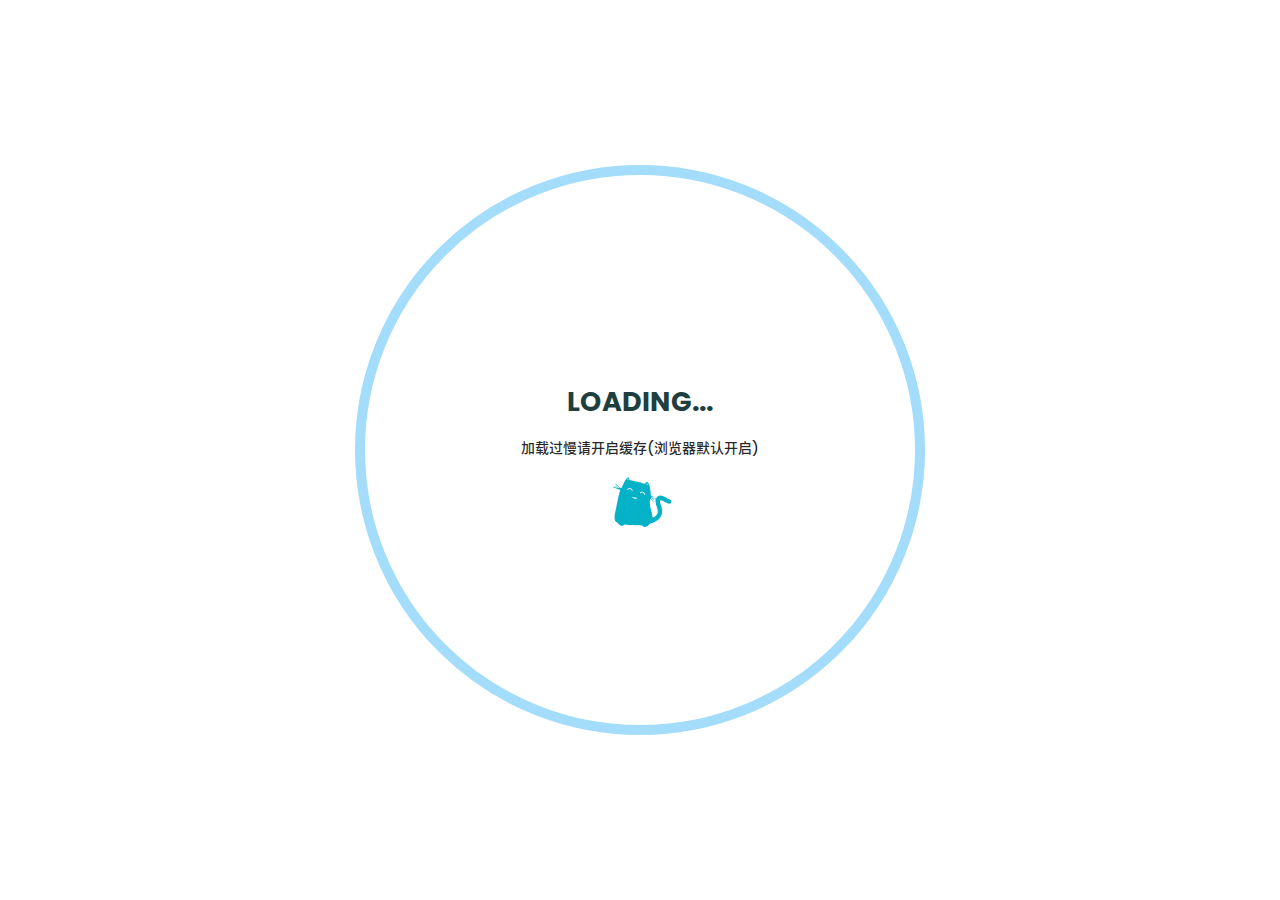
<file: archives/index.html>
<!DOCTYPE html>
<html lang="en">
    <head>
        <meta charset="UTF-8">
        <meta name="viewport" content="width=device-width,initial-scale=1.0,maximum-scale=1.0,user-scalable=0">
        <title>Archives | Hexo</title>
        <meta name="author" content="John Doe">
        <meta name="description" content="">
        <meta name="keywords" content="">
        <link rel="icon" href="">
        <script src="https://cdn.staticfile.org/instant.page/5.1.0/instantpage.min.js" type="module"></script>
        <script src="https://cdn.staticfile.org/font-awesome/6.1.1/js/all.min.js"></script>
        
        <link rel="stylesheet" href="/css/fonts.min.css">
        <link rel="stylesheet" href="/css/particlex.css">
        
        <script src="https://cdn.staticfile.org/vue/3.2.33/vue.global.prod.min.js"></script>
    <meta name="generator" content="Hexo 6.2.0"></head>
    <body>
        <div id="loading" style="height:100vh;width:100vw;position:fixed;display:flex;z-index:200;justify-content:space-between;background:#fff;transition:opacity 0.3s ease-out"><div style="position:fixed;height:100vh;width:100vw;display:flex;justify-content:center;align-items:center"><div id="loadcontent" style="width:50vmin;height:50vmin;padding:50px;border-radius:50%;display:flex;justify-content:center;align-items:center;border:solid 10px #a3ddfb;text-align:center"><div><h2>LOADING...</h2><p style="word-break:keep-all">加载过慢请开启缓存(浏览器默认开启)</p><div><img alt="loading" src="/loading.gif"></div></div></div></div></div>
        <div id="layout">
            <i data-fa-symbol="calendar-solid" class="fa-solid fa-calendar fa-fw"></i>
            <i data-fa-symbol="bookmark-solid" class="fa-solid fa-bookmark fa-fw"></i>
            <i data-fa-symbol="tags-solid" class="fa-solid fa-tags fa-fw"></i>
            <transition name="into">
                <div v-show="show_page" style="display: -not-none">
                    <div id="menu_show">
                         
<nav id="menu">
    <div class="desktop-menu">
        <a href="/">
            <span class="title">Hexo</span>
        </a>
        
        <a href="/">
            <i class="fa-solid fa-house fa-fw"></i>
            <span>&ensp;home</span>
        </a>
        
        <a href="/about">
            <i class="fa-solid fa-id-card fa-fw"></i>
            <span>&ensp;about</span>
        </a>
        
        <a href="/archives">
            <i class="fa-solid fa-box-archive fa-fw"></i>
            <span>&ensp;archives</span>
        </a>
        
        <a href="/categories">
            <i class="fa-solid fa-bookmark fa-fw"></i>
            <span>&ensp;categories</span>
        </a>
        
        <a href="/tags">
            <i class="fa-solid fa-tags fa-fw"></i>
            <span>&ensp;tags</span>
        </a>
        
    </div>
    <div :class="'phone-menu ' + menu_show" id="phone-menu">
        <div class="curtain" @click="menu_show = !menu_show" v-show="menu_show"></div>
        <div :class="'title'" @click="menu_show = !menu_show">
            <i class="fa-solid fa-bars fa-fw"></i>
            <span>&emsp;Hexo</span>
        </div>
        <transition name="slide">
        <div class="items" v-show="menu_show">
            
            <a href="/">
                <div class="item">
                    <div style="min-width: 20px; max-width: 50px; width: 10%">
                        <i class="fa-solid fa-house fa-fw"></i>
                    </div>
                    <div style="min-width: 100px; max-width: 150%; width: 20%">home</div>
                </div>
            </a>
            
            <a href="/about">
                <div class="item">
                    <div style="min-width: 20px; max-width: 50px; width: 10%">
                        <i class="fa-solid fa-id-card fa-fw"></i>
                    </div>
                    <div style="min-width: 100px; max-width: 150%; width: 20%">about</div>
                </div>
            </a>
            
            <a href="/archives">
                <div class="item">
                    <div style="min-width: 20px; max-width: 50px; width: 10%">
                        <i class="fa-solid fa-box-archive fa-fw"></i>
                    </div>
                    <div style="min-width: 100px; max-width: 150%; width: 20%">archives</div>
                </div>
            </a>
            
            <a href="/categories">
                <div class="item">
                    <div style="min-width: 20px; max-width: 50px; width: 10%">
                        <i class="fa-solid fa-bookmark fa-fw"></i>
                    </div>
                    <div style="min-width: 100px; max-width: 150%; width: 20%">categories</div>
                </div>
            </a>
            
            <a href="/tags">
                <div class="item">
                    <div style="min-width: 20px; max-width: 50px; width: 10%">
                        <i class="fa-solid fa-tags fa-fw"></i>
                    </div>
                    <div style="min-width: 100px; max-width: 150%; width: 20%">tags</div>
                </div>
            </a>
            
        </div>
        </transition>
    </div>
</nav>
                    </div>
                    <div id="main">
                        
<div id="archives">
    
    <div class="timeline">
        <div class="timeline-tail"></div>
        <div class="timeline-content">
            <div class="item-time">2022/9/4</div>
            <a href="/2022/09/04/Postone/">
                <h3>Postone</h3>
            </a>
            <div class="info">
                
                
            </div>
        </div>
    </div>
    
    <div class="timeline">
        <div class="timeline-tail"></div>
        <div class="timeline-content">
            <div class="item-time">2022/9/4</div>
            <a href="/2022/09/04/hello-world/">
                <h3>Hello World</h3>
            </a>
            <div class="info">
                
                
            </div>
        </div>
    </div>
    
</div>
                         
<footer id="footer">
    <div class="footer-wrap">
        <div>
            © 20xx - 2022 Hexo
            <span class="footer-icon">
                <i class="fa-solid fa-font-awesome fa-fw"></i>
            </span>
            @John Doe
        </div>
        <div></div>
        <div>Based on the <a target="_blank" rel="noopener" href="https://hexo.io/">Hexo Engine</a> & <a
                target="_blank" rel="noopener" href="https://github.com/argvchs/hexo-theme-particlex">ParticleX Theme</a></div>
        
    </div>
</footer>
                    </div>
                </div>
            </transition>
            <div id="img_show">
                <img id="img_content" alt="img_show">
            </div>
        </div>
        <script src="https://cdn.staticfile.org/highlight.js/11.5.1/highlight.min.js"></script>
        <script src="/js/particlex.js"></script>
        <script src="/js/showimg.js"></script>
        

    </body>
</html>
</file>
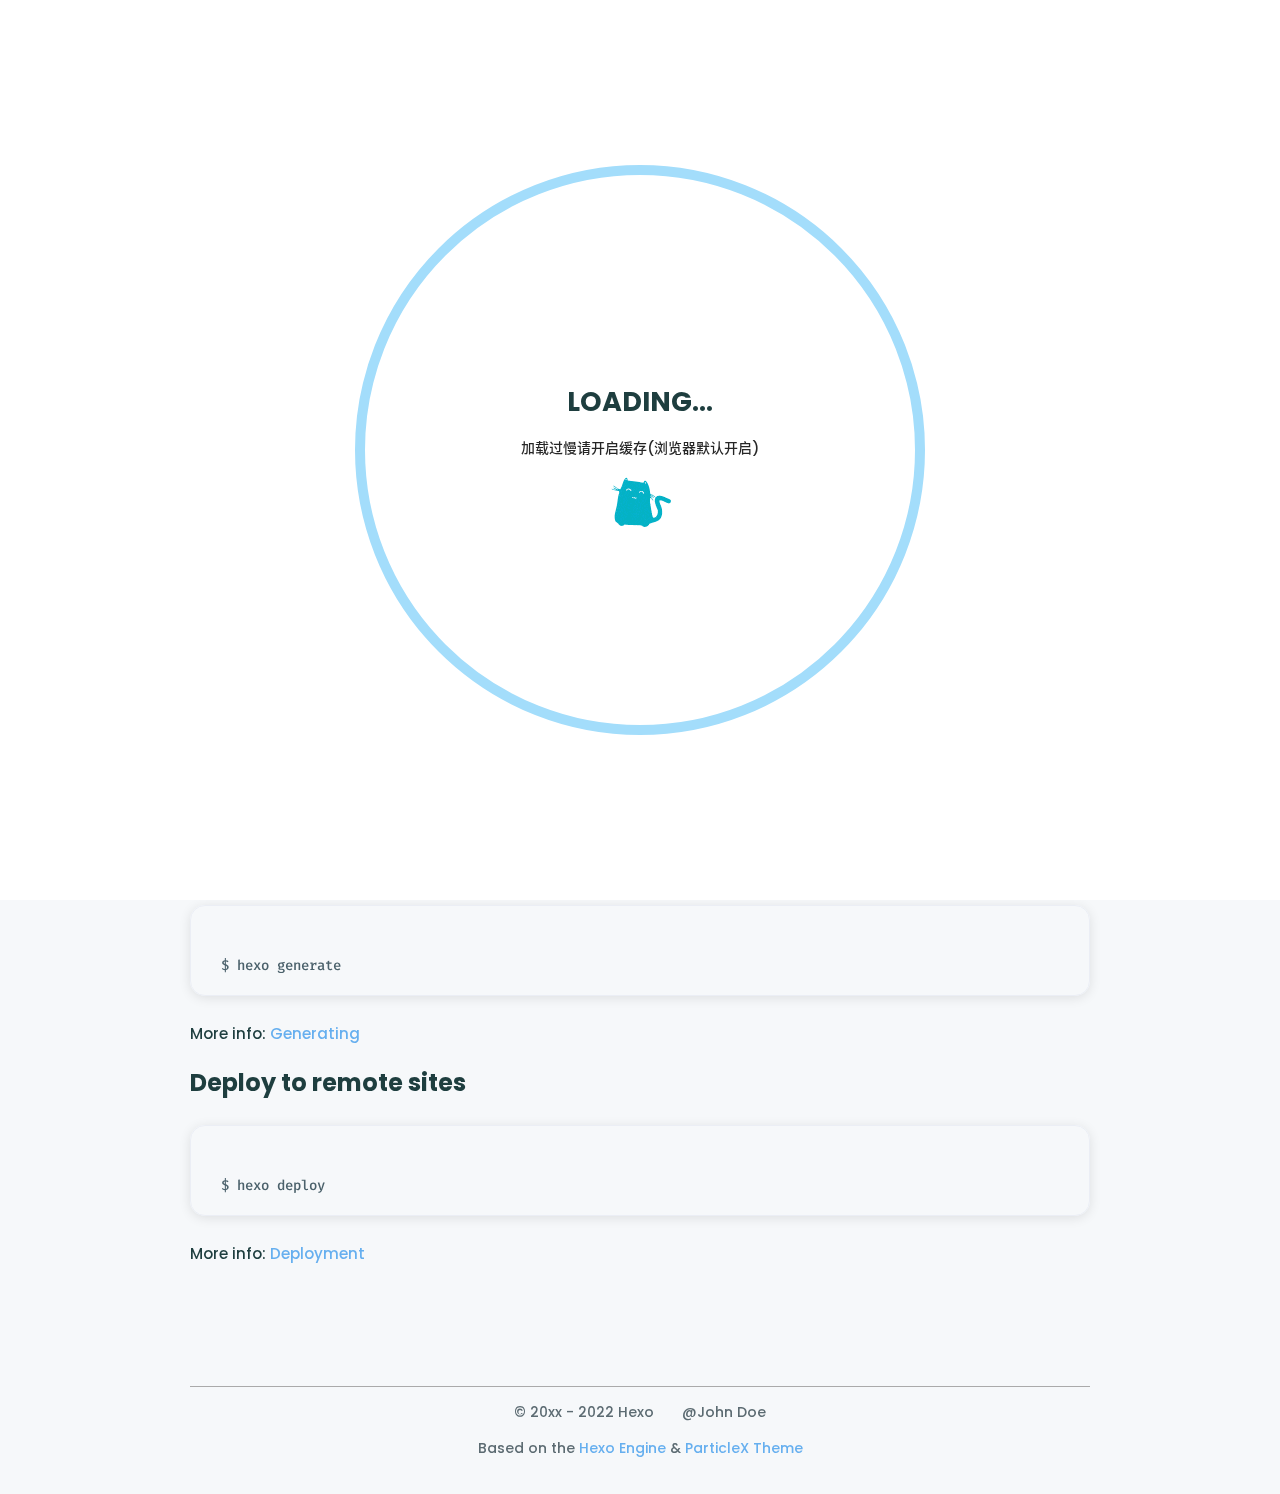
<file: 2022/09/04/hello-world/index.html>
<!DOCTYPE html>
<html lang="en">
    <head>
        <meta charset="UTF-8">
        <meta name="viewport" content="width=device-width,initial-scale=1.0,maximum-scale=1.0,user-scalable=0">
        <title>Hello World | Hexo</title>
        <meta name="author" content="John Doe">
        <meta name="description" content="">
        <meta name="keywords" content="">
        <link rel="icon" href="">
        <script src="https://cdn.staticfile.org/instant.page/5.1.0/instantpage.min.js" type="module"></script>
        <script src="https://cdn.staticfile.org/font-awesome/6.1.1/js/all.min.js"></script>
        
        <link rel="stylesheet" href="/css/fonts.min.css">
        <link rel="stylesheet" href="/css/particlex.css">
        
        <script src="https://cdn.staticfile.org/vue/3.2.33/vue.global.prod.min.js"></script>
    <meta name="generator" content="Hexo 6.2.0"></head>
    <body>
        <div id="loading" style="height:100vh;width:100vw;position:fixed;display:flex;z-index:200;justify-content:space-between;background:#fff;transition:opacity 0.3s ease-out"><div style="position:fixed;height:100vh;width:100vw;display:flex;justify-content:center;align-items:center"><div id="loadcontent" style="width:50vmin;height:50vmin;padding:50px;border-radius:50%;display:flex;justify-content:center;align-items:center;border:solid 10px #a3ddfb;text-align:center"><div><h2>LOADING...</h2><p style="word-break:keep-all">加载过慢请开启缓存(浏览器默认开启)</p><div><img alt="loading" src="/loading.gif"></div></div></div></div></div>
        <div id="layout">
            <i data-fa-symbol="calendar-solid" class="fa-solid fa-calendar fa-fw"></i>
            <i data-fa-symbol="bookmark-solid" class="fa-solid fa-bookmark fa-fw"></i>
            <i data-fa-symbol="tags-solid" class="fa-solid fa-tags fa-fw"></i>
            <transition name="into">
                <div v-show="show_page" style="display: -not-none">
                    <div id="menu_show">
                         
<nav id="menu">
    <div class="desktop-menu">
        <a href="/">
            <span class="title">Hexo</span>
        </a>
        
        <a href="/">
            <i class="fa-solid fa-house fa-fw"></i>
            <span>&ensp;home</span>
        </a>
        
        <a href="/about">
            <i class="fa-solid fa-id-card fa-fw"></i>
            <span>&ensp;about</span>
        </a>
        
        <a href="/archives">
            <i class="fa-solid fa-box-archive fa-fw"></i>
            <span>&ensp;archives</span>
        </a>
        
        <a href="/categories">
            <i class="fa-solid fa-bookmark fa-fw"></i>
            <span>&ensp;categories</span>
        </a>
        
        <a href="/tags">
            <i class="fa-solid fa-tags fa-fw"></i>
            <span>&ensp;tags</span>
        </a>
        
    </div>
    <div :class="'phone-menu ' + menu_show" id="phone-menu">
        <div class="curtain" @click="menu_show = !menu_show" v-show="menu_show"></div>
        <div :class="'title'" @click="menu_show = !menu_show">
            <i class="fa-solid fa-bars fa-fw"></i>
            <span>&emsp;Hexo</span>
        </div>
        <transition name="slide">
        <div class="items" v-show="menu_show">
            
            <a href="/">
                <div class="item">
                    <div style="min-width: 20px; max-width: 50px; width: 10%">
                        <i class="fa-solid fa-house fa-fw"></i>
                    </div>
                    <div style="min-width: 100px; max-width: 150%; width: 20%">home</div>
                </div>
            </a>
            
            <a href="/about">
                <div class="item">
                    <div style="min-width: 20px; max-width: 50px; width: 10%">
                        <i class="fa-solid fa-id-card fa-fw"></i>
                    </div>
                    <div style="min-width: 100px; max-width: 150%; width: 20%">about</div>
                </div>
            </a>
            
            <a href="/archives">
                <div class="item">
                    <div style="min-width: 20px; max-width: 50px; width: 10%">
                        <i class="fa-solid fa-box-archive fa-fw"></i>
                    </div>
                    <div style="min-width: 100px; max-width: 150%; width: 20%">archives</div>
                </div>
            </a>
            
            <a href="/categories">
                <div class="item">
                    <div style="min-width: 20px; max-width: 50px; width: 10%">
                        <i class="fa-solid fa-bookmark fa-fw"></i>
                    </div>
                    <div style="min-width: 100px; max-width: 150%; width: 20%">categories</div>
                </div>
            </a>
            
            <a href="/tags">
                <div class="item">
                    <div style="min-width: 20px; max-width: 50px; width: 10%">
                        <i class="fa-solid fa-tags fa-fw"></i>
                    </div>
                    <div style="min-width: 100px; max-width: 150%; width: 20%">tags</div>
                </div>
            </a>
            
        </div>
        </transition>
    </div>
</nav>
                    </div>
                    <div id="main">
                        
<div class="article">
    <div>
        <h1>Hello World </h1>
    </div>
    <div class="info">
        <span class="date">
            <span class="icon">
                <svg class="fa-icon"><use xlink:href="#calendar-solid"></use></svg>
            </span>
            2022/9/4
        </span>
        
        
    </div>
    <div class="content" v-pre>
        <p>Welcome to <a target="_blank" rel="noopener" href="https://hexo.io/">Hexo</a>! This is your very first post. Check <a target="_blank" rel="noopener" href="https://hexo.io/docs/">documentation</a> for more info. If you get any problems when using Hexo, you can find the answer in <a target="_blank" rel="noopener" href="https://hexo.io/docs/troubleshooting.html">troubleshooting</a> or you can ask me on <a target="_blank" rel="noopener" href="https://github.com/hexojs/hexo/issues">GitHub</a>.</p>
<h2 id="Quick-Start"><a href="#Quick-Start" class="headerlink" title="Quick Start"></a>Quick Start</h2><h3 id="Create-a-new-post"><a href="#Create-a-new-post" class="headerlink" title="Create a new post"></a>Create a new post</h3><pre><code class="bash">$ hexo new &quot;My New Post&quot;
</code></pre>
<p>More info: <a target="_blank" rel="noopener" href="https://hexo.io/docs/writing.html">Writing</a></p>
<h3 id="Run-server"><a href="#Run-server" class="headerlink" title="Run server"></a>Run server</h3><pre><code class="bash">$ hexo server
</code></pre>
<p>More info: <a target="_blank" rel="noopener" href="https://hexo.io/docs/server.html">Server</a></p>
<h3 id="Generate-static-files"><a href="#Generate-static-files" class="headerlink" title="Generate static files"></a>Generate static files</h3><pre><code class="bash">$ hexo generate
</code></pre>
<p>More info: <a target="_blank" rel="noopener" href="https://hexo.io/docs/generating.html">Generating</a></p>
<h3 id="Deploy-to-remote-sites"><a href="#Deploy-to-remote-sites" class="headerlink" title="Deploy to remote sites"></a>Deploy to remote sites</h3><pre><code class="bash">$ hexo deploy
</code></pre>
<p>More info: <a target="_blank" rel="noopener" href="https://hexo.io/docs/one-command-deployment.html">Deployment</a></p>

    </div>
    
</div>
                         
<footer id="footer">
    <div class="footer-wrap">
        <div>
            © 20xx - 2022 Hexo
            <span class="footer-icon">
                <i class="fa-solid fa-font-awesome fa-fw"></i>
            </span>
            @John Doe
        </div>
        <div></div>
        <div>Based on the <a target="_blank" rel="noopener" href="https://hexo.io/">Hexo Engine</a> & <a
                target="_blank" rel="noopener" href="https://github.com/argvchs/hexo-theme-particlex">ParticleX Theme</a></div>
        
    </div>
</footer>
                    </div>
                </div>
            </transition>
            <div id="img_show">
                <img id="img_content" alt="img_show">
            </div>
        </div>
        <script src="https://cdn.staticfile.org/highlight.js/11.5.1/highlight.min.js"></script>
        <script src="/js/particlex.js"></script>
        <script src="/js/showimg.js"></script>
        

    </body>
</html>
</file>
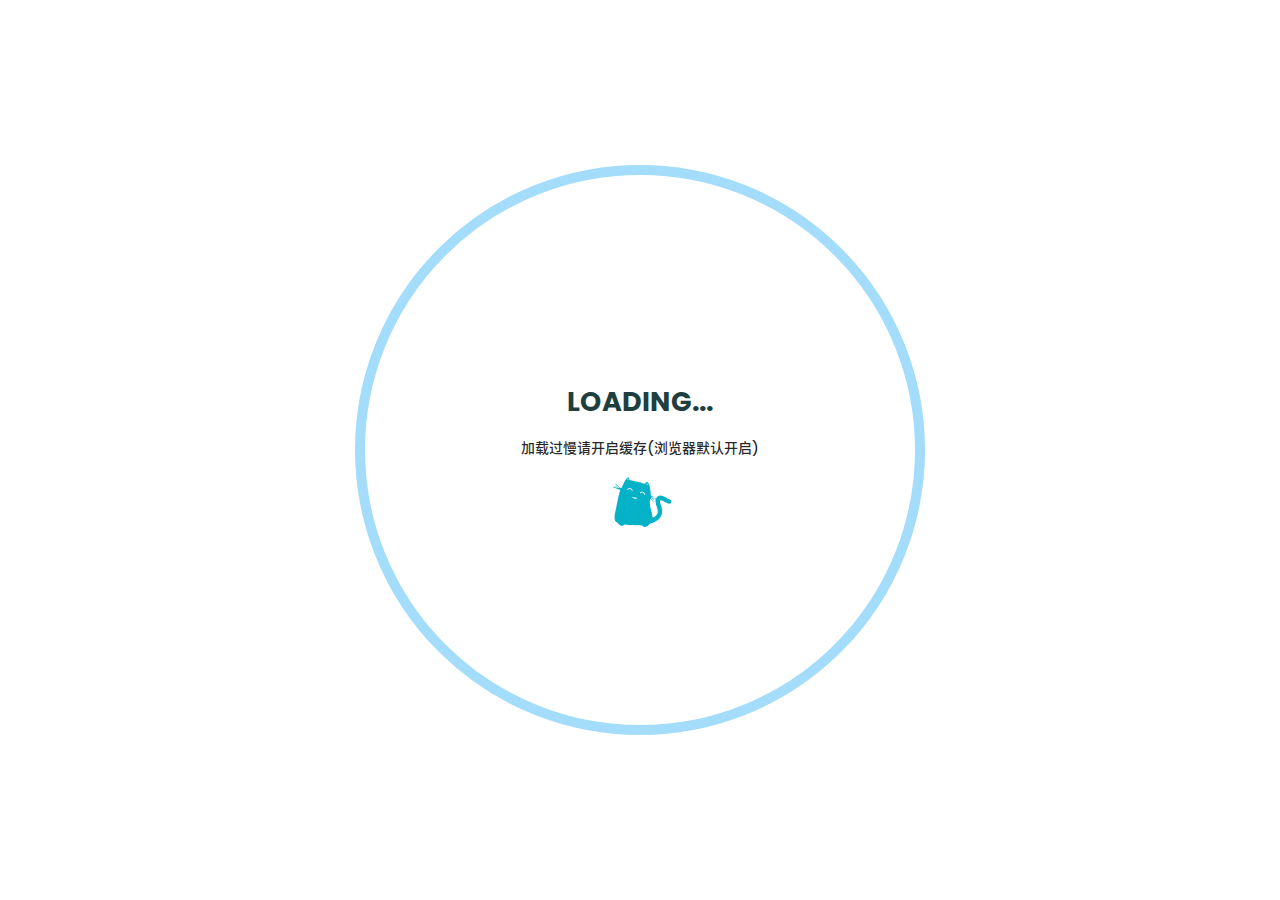
<file: 2022/09/04/Postone/index.html>
<!DOCTYPE html>
<html lang="en">
    <head>
        <meta charset="UTF-8">
        <meta name="viewport" content="width=device-width,initial-scale=1.0,maximum-scale=1.0,user-scalable=0">
        <title>Postone | Hexo</title>
        <meta name="author" content="John Doe">
        <meta name="description" content="">
        <meta name="keywords" content="">
        <link rel="icon" href="">
        <script src="https://cdn.staticfile.org/instant.page/5.1.0/instantpage.min.js" type="module"></script>
        <script src="https://cdn.staticfile.org/font-awesome/6.1.1/js/all.min.js"></script>
        
        <link rel="stylesheet" href="/css/fonts.min.css">
        <link rel="stylesheet" href="/css/particlex.css">
        
        <script src="https://cdn.staticfile.org/vue/3.2.33/vue.global.prod.min.js"></script>
    <meta name="generator" content="Hexo 6.2.0"></head>
    <body>
        <div id="loading" style="height:100vh;width:100vw;position:fixed;display:flex;z-index:200;justify-content:space-between;background:#fff;transition:opacity 0.3s ease-out"><div style="position:fixed;height:100vh;width:100vw;display:flex;justify-content:center;align-items:center"><div id="loadcontent" style="width:50vmin;height:50vmin;padding:50px;border-radius:50%;display:flex;justify-content:center;align-items:center;border:solid 10px #a3ddfb;text-align:center"><div><h2>LOADING...</h2><p style="word-break:keep-all">加载过慢请开启缓存(浏览器默认开启)</p><div><img alt="loading" src="/loading.gif"></div></div></div></div></div>
        <div id="layout">
            <i data-fa-symbol="calendar-solid" class="fa-solid fa-calendar fa-fw"></i>
            <i data-fa-symbol="bookmark-solid" class="fa-solid fa-bookmark fa-fw"></i>
            <i data-fa-symbol="tags-solid" class="fa-solid fa-tags fa-fw"></i>
            <transition name="into">
                <div v-show="show_page" style="display: -not-none">
                    <div id="menu_show">
                         
<nav id="menu">
    <div class="desktop-menu">
        <a href="/">
            <span class="title">Hexo</span>
        </a>
        
        <a href="/">
            <i class="fa-solid fa-house fa-fw"></i>
            <span>&ensp;home</span>
        </a>
        
        <a href="/about">
            <i class="fa-solid fa-id-card fa-fw"></i>
            <span>&ensp;about</span>
        </a>
        
        <a href="/archives">
            <i class="fa-solid fa-box-archive fa-fw"></i>
            <span>&ensp;archives</span>
        </a>
        
        <a href="/categories">
            <i class="fa-solid fa-bookmark fa-fw"></i>
            <span>&ensp;categories</span>
        </a>
        
        <a href="/tags">
            <i class="fa-solid fa-tags fa-fw"></i>
            <span>&ensp;tags</span>
        </a>
        
    </div>
    <div :class="'phone-menu ' + menu_show" id="phone-menu">
        <div class="curtain" @click="menu_show = !menu_show" v-show="menu_show"></div>
        <div :class="'title'" @click="menu_show = !menu_show">
            <i class="fa-solid fa-bars fa-fw"></i>
            <span>&emsp;Hexo</span>
        </div>
        <transition name="slide">
        <div class="items" v-show="menu_show">
            
            <a href="/">
                <div class="item">
                    <div style="min-width: 20px; max-width: 50px; width: 10%">
                        <i class="fa-solid fa-house fa-fw"></i>
                    </div>
                    <div style="min-width: 100px; max-width: 150%; width: 20%">home</div>
                </div>
            </a>
            
            <a href="/about">
                <div class="item">
                    <div style="min-width: 20px; max-width: 50px; width: 10%">
                        <i class="fa-solid fa-id-card fa-fw"></i>
                    </div>
                    <div style="min-width: 100px; max-width: 150%; width: 20%">about</div>
                </div>
            </a>
            
            <a href="/archives">
                <div class="item">
                    <div style="min-width: 20px; max-width: 50px; width: 10%">
                        <i class="fa-solid fa-box-archive fa-fw"></i>
                    </div>
                    <div style="min-width: 100px; max-width: 150%; width: 20%">archives</div>
                </div>
            </a>
            
            <a href="/categories">
                <div class="item">
                    <div style="min-width: 20px; max-width: 50px; width: 10%">
                        <i class="fa-solid fa-bookmark fa-fw"></i>
                    </div>
                    <div style="min-width: 100px; max-width: 150%; width: 20%">categories</div>
                </div>
            </a>
            
            <a href="/tags">
                <div class="item">
                    <div style="min-width: 20px; max-width: 50px; width: 10%">
                        <i class="fa-solid fa-tags fa-fw"></i>
                    </div>
                    <div style="min-width: 100px; max-width: 150%; width: 20%">tags</div>
                </div>
            </a>
            
        </div>
        </transition>
    </div>
</nav>
                    </div>
                    <div id="main">
                        
<div class="article">
    <div>
        <h1>Postone </h1>
    </div>
    <div class="info">
        <span class="date">
            <span class="icon">
                <svg class="fa-icon"><use xlink:href="#calendar-solid"></use></svg>
            </span>
            2022/9/4
        </span>
        
        
    </div>
    <div class="content" v-pre>
        <h2 id="看论文的第6天"><a href="#看论文的第6天" class="headerlink" title="看论文的第6天"></a>看论文的第6天</h2>
    </div>
    
</div>
                         
<footer id="footer">
    <div class="footer-wrap">
        <div>
            © 20xx - 2022 Hexo
            <span class="footer-icon">
                <i class="fa-solid fa-font-awesome fa-fw"></i>
            </span>
            @John Doe
        </div>
        <div></div>
        <div>Based on the <a target="_blank" rel="noopener" href="https://hexo.io/">Hexo Engine</a> & <a
                target="_blank" rel="noopener" href="https://github.com/argvchs/hexo-theme-particlex">ParticleX Theme</a></div>
        
    </div>
</footer>
                    </div>
                </div>
            </transition>
            <div id="img_show">
                <img id="img_content" alt="img_show">
            </div>
        </div>
        <script src="https://cdn.staticfile.org/highlight.js/11.5.1/highlight.min.js"></script>
        <script src="/js/particlex.js"></script>
        <script src="/js/showimg.js"></script>
        

    </body>
</html>
</file>
<file: css/particlex.css>
@-moz-keyframes into {
    0% {
        opacity: 0;
        -moz-transform: scale(1.1);
    }
    100% {
        opacity: 1;
        -moz-transform: scale(1);
    }
}
@-webkit-keyframes into {
    0% {
        opacity: 0;
        -webkit-transform: scale(1.1);
    }
    100% {
        opacity: 1;
        -webkit-transform: scale(1);
    }
}
@-o-keyframes into {
    0% {
        opacity: 0;
        -o-transform: scale(1.1);
    }
    100% {
        opacity: 1;
        -o-transform: scale(1);
    }
}
@keyframes into {
    0% {
        opacity: 0;
        transform: scale(1.1);
    }
    100% {
        opacity: 1;
        transform: scale(1);
    }
}
@-moz-keyframes loading {
    0% {
        opacity: 0;
    }
    100% {
        opacity: 1;
    }
}
@-webkit-keyframes loading {
    0% {
        opacity: 0;
    }
    100% {
        opacity: 1;
    }
}
@-o-keyframes loading {
    0% {
        opacity: 0;
    }
    100% {
        opacity: 1;
    }
}
@keyframes loading {
    0% {
        opacity: 0;
    }
    100% {
        opacity: 1;
    }
}
@-moz-keyframes loop1 {
    0% {
        -moz-transform: rotate(30deg);
    }
    100% {
        -moz-transform: rotate(390deg);
    }
}
@-webkit-keyframes loop1 {
    0% {
        -webkit-transform: rotate(30deg);
    }
    100% {
        -webkit-transform: rotate(390deg);
    }
}
@-o-keyframes loop1 {
    0% {
        -o-transform: rotate(30deg);
    }
    100% {
        -o-transform: rotate(390deg);
    }
}
@keyframes loop1 {
    0% {
        transform: rotate(30deg);
    }
    100% {
        transform: rotate(390deg);
    }
}
@-moz-keyframes loop2 {
    0% {
        -moz-transform: rotate(60deg);
    }
    100% {
        -moz-transform: rotate(420deg);
    }
}
@-webkit-keyframes loop2 {
    0% {
        -webkit-transform: rotate(60deg);
    }
    100% {
        -webkit-transform: rotate(420deg);
    }
}
@-o-keyframes loop2 {
    0% {
        -o-transform: rotate(60deg);
    }
    100% {
        -o-transform: rotate(420deg);
    }
}
@keyframes loop2 {
    0% {
        transform: rotate(60deg);
    }
    100% {
        transform: rotate(420deg);
    }
}
@-moz-keyframes loop3 {
    0% {
        -moz-transform: rotate(90deg);
    }
    100% {
        -moz-transform: rotate(450deg);
    }
}
@-webkit-keyframes loop3 {
    0% {
        -webkit-transform: rotate(90deg);
    }
    100% {
        -webkit-transform: rotate(450deg);
    }
}
@-o-keyframes loop3 {
    0% {
        -o-transform: rotate(90deg);
    }
    100% {
        -o-transform: rotate(450deg);
    }
}
@keyframes loop3 {
    0% {
        transform: rotate(90deg);
    }
    100% {
        transform: rotate(450deg);
    }
}
@-moz-keyframes loop4 {
    0% {
        -moz-transform: rotate(120deg);
    }
    100% {
        -moz-transform: rotate(480deg);
    }
}
@-webkit-keyframes loop4 {
    0% {
        -webkit-transform: rotate(120deg);
    }
    100% {
        -webkit-transform: rotate(480deg);
    }
}
@-o-keyframes loop4 {
    0% {
        -o-transform: rotate(120deg);
    }
    100% {
        -o-transform: rotate(480deg);
    }
}
@keyframes loop4 {
    0% {
        transform: rotate(120deg);
    }
    100% {
        transform: rotate(480deg);
    }
}
body {
    width: 100%;
    background: #f6f8fa;
    color: #000000d9;
    font-family: "Poppins", "Noto Sans SC", sans-serif;
    font-size: 14px;
    font-weight: 500;
    scrollbar-color: #8ab5ff #e6efff;
    scrollbar-width: 8px;
    overflow-x: hidden;
    -webkit-backface-visibility: hidden;
    -moz-backface-visibility: hidden;
    -ms-backface-visibility: hidden;
    backface-visibility: hidden;
}
* {
    margin: 0;
    padding: 0;
    word-wrap: break-word;
}
ul {
    margin-top: 15px !important;
    margin-bottom: 10px !important;
    line-height: 1.7;
}
ul li {
    margin: 8px auto;
}
ol {
    margin-top: 15px !important;
    margin-bottom: 10px !important;
    line-height: 1.7;
}
ol li {
    margin: 8px auto;
}
h1 {
    margin: 15px 0;
    font-weight: bold;
    font-family: "Poppins", "Noto Sans SC", sans-serif;
    color: #1e3e3f;
    font-size: 30px;
}
h2 {
    margin: 15px 0;
    font-weight: bold;
    font-family: "Poppins", "Noto Sans SC", sans-serif;
    color: #1e3e3f;
    font-size: 27px;
}
h3 {
    margin: 15px 0;
    font-weight: bold;
    font-family: "Poppins", "Noto Sans SC", sans-serif;
    color: #1e3e3f;
    font-size: 24px;
}
h4 {
    margin: 15px 0;
    font-weight: bold;
    font-family: "Poppins", "Noto Sans SC", sans-serif;
    color: #1e3e3f;
    font-size: 21px;
}
h5 {
    margin: 15px 0;
    font-weight: bold;
    font-family: "Poppins", "Noto Sans SC", sans-serif;
    color: #1e3e3f;
    font-size: 18px;
}
p {
    margin: 15px 0;
    line-height: 1.7;
}
a {
    text-decoration: none;
}
a:hover {
    opacity: 0.8;
}
img {
    border-radius: 10px;
}
hr {
    border-style: dashed;
    border-width: 2px;
    border-left: none;
    border-right: none;
    border-bottom: none;
}
blockquote {
    padding: 0.1px 15px;
    margin: 15px 0;
    border-radius: 3px;
    border-left: 3px solid #1e3e3f;
    font-weight: bold;
    background: #d9e8ff6b;
}
button,
img,
#home-head,
.go-post,
.page-current,
.all-s,
pre .language {
    -webkit-user-select: none;
    -moz-user-select: none;
    user-select: none;
}
.article .content img,
.gt-container .markdown-body img {
    max-width: 70% !important;
    max-height: 70% !important;
}
.fa-icon {
    width: 1em;
    height: 1em;
    vertical-align: -0.125em;
}
.icon {
    margin-right: 5px;
    color: #5c6b72;
}
.into-enter-active {
    -webkit-animation: into 0.6s;
    -moz-animation: into 0.6s;
    -o-animation: into 0.6s;
    animation: into 0.6s;
}
.into-leave-active {
    -webkit-animation: into 0.6s;
    -moz-animation: into 0.6s;
    -o-animation: into 0.6s;
    animation: into 0.6s;
}
.slide-enter-active,
.slide-leave-active {
    transition: margin-top 0.3s, opacity 0.3s;
}
.slide-enter-from,
.slide-leave-to {
    margin-top: -300px;
    opacity: 0;
}
#home-head {
    width: 100%;
    height: calc(100vh + 50px);
    position: relative;
    display: -webkit-box;
    display: -webkit-flex;
    display: -moz-box;
    display: -ms-flexbox;
    display: flex;
    top: 0;
    left: 0;
}
#home-head .home-info {
    position: relative;
    margin: auto;
}
#home-head .home-info .info {
    position: absolute;
    display: -webkit-box;
    display: -webkit-flex;
    display: -moz-box;
    display: -ms-flexbox;
    display: flex;
    align-items: center;
    justify-content: center;
    text-align: center;
    color: #333;
    border-radius: 50%;
}
#home-head .home-info .loop:nth-child(1) {
    border-radius: 38% 62% 63% 37%/41% 44% 56% 59%;
    background: #fff;
    opacity: 0.3;
    -webkit-transform: rotate(30deg);
    -moz-transform: rotate(30deg);
    -o-transform: rotate(30deg);
    -ms-transform: rotate(30deg);
    transform: rotate(30deg);
    -webkit-animation: loop1 10s linear infinite;
    -moz-animation: loop1 10s linear infinite;
    -o-animation: loop1 10s linear infinite;
    animation: loop1 10s linear infinite;
}
#home-head .home-info .loop:nth-child(2) {
    border-radius: 38% 62% 63% 37%/41% 44% 56% 59%;
    background: #fff;
    opacity: 0.45;
    -webkit-transform: rotate(60deg);
    -moz-transform: rotate(60deg);
    -o-transform: rotate(60deg);
    -ms-transform: rotate(60deg);
    transform: rotate(60deg);
    -webkit-animation: loop2 15s linear infinite;
    -moz-animation: loop2 15s linear infinite;
    -o-animation: loop2 15s linear infinite;
    animation: loop2 15s linear infinite;
}
#home-head .home-info .loop:nth-child(3) {
    border-radius: 38% 62% 63% 37%/41% 44% 56% 59%;
    opacity: 0.3;
    background: #fff;
    -webkit-transform: rotate(90deg);
    -moz-transform: rotate(90deg);
    -o-transform: rotate(90deg);
    -ms-transform: rotate(90deg);
    transform: rotate(90deg);
    -webkit-animation: loop3 10s linear infinite;
    -moz-animation: loop3 10s linear infinite;
    -o-animation: loop3 10s linear infinite;
    animation: loop3 10s linear infinite;
}
#home-head .home-info .loop:nth-child(4) {
    border-radius: 38% 62% 63% 37%/41% 44% 56% 59%;
    opacity: 0.45;
    background: #fff;
    -webkit-transform: rotate(120deg);
    -moz-transform: rotate(120deg);
    -o-transform: rotate(120deg);
    -ms-transform: rotate(120deg);
    transform: rotate(120deg);
    -webkit-animation: loop4 15s linear infinite;
    -moz-animation: loop4 15s linear infinite;
    -o-animation: loop4 15s linear infinite;
    animation: loop4 15s linear infinite;
}
#home-background {
    position: absolute;
    z-index: -1;
    top: 0;
    left: 0;
    height: 100%;
    width: 100%;
    background-repeat: no-repeat;
    background-position: center;
    background-size: cover;
    background-attachment: fixed;
}
#home-posts-wrap {
    position: relative;
    display: -webkit-box;
    display: -webkit-flex;
    display: -moz-box;
    display: -ms-flexbox;
    display: flex;
    width: 100%;
    background: transparent;
    border-radius: 10px;
    margin: auto;
}
#home-posts {
    position: relative;
    margin: auto;
}
#home-posts .post-title {
    text-align: center;
    color: #66afef;
    text-decoration: none;
}
#home-posts .post {
    position: relative;
    border-radius: 20px;
    background: #fff;
    box-shadow: 0px 0px 20px rgba(217, 217, 217, 0.502);
    -webkit-transition: all 0.25s;
    -moz-transition: all 0.25s;
    -o-transition: all 0.25s;
    transition: all 0.25s;
}
#home-posts .post:first-child {
    margin-top: 0;
}
#home-posts .post:hover {
    box-shadow: 0 0 5px #d9d9d9;
    -webkit-transform: translate(-5px, -5px);
    -moz-transform: translate(-5px, -5px);
    -o-transform: translate(-5px, -5px);
    -ms-transform: translate(-5px, -5px);
    transform: translate(-5px, -5px);
}
#home-posts .post a {
    text-decoration: none;
}
#home-posts .post .category-and-date {
    width: 100%;
    margin-top: 15px;
    color: #5c6b72;
    text-align: center;
}
#home-posts .post .category-and-date .category {
    display: inline-block;
    margin-right: 25px;
}
#home-posts .post .category-and-date .category a {
    color: #5c6b72;
}
#home-posts .post .category-and-date .date {
    display: inline-block;
}
#home-posts .post .excerpt {
    color: #1e3e3f;
}
#home-posts .post .post-tags a {
    color: #ffbbf4;
    font-size: 14px;
}
#home-posts .post .post-tags .tag {
    display: inline-block;
    margin-right: 10px;
    font-weight: bold;
}
#home-posts .post .go-post {
    background: -webkit-linear-gradient(120deg, #9abbf7 0%, #ffbbf4 100%);
    background: -moz-linear-gradient(120deg, #9abbf7 0%, #ffbbf4 100%);
    background: -o-linear-gradient(120deg, #9abbf7 0%, #ffbbf4 100%);
    background: linear-gradient(120deg, #9abbf7 0%, #ffbbf4 100%);
    border: 0;
    padding: 10px 24px;
    color: #fff;
    font-weight: bold;
    border-radius: 20px 0;
    font-size: 14px;
    position: absolute;
    bottom: -5px;
    right: -5px;
    -webkit-transition: all 0.25s ease-out;
    -moz-transition: all 0.25s ease-out;
    -o-transition: all 0.25s ease-out;
    transition: all 0.25s ease-out;
    box-shadow: 2px 2px 10px 0px rgba(255, 187, 244, 0.478);
}
#home-posts .post .go-post:hover {
    right: -7px;
    box-shadow: -2px -2px 10px 0px rgba(154, 187, 247, 0.478);
}
#home-posts .page-current {
    display: -webkit-box;
    display: -webkit-flex;
    display: -moz-box;
    display: -ms-flexbox;
    display: flex;
    width: 100%;
    align-items: center;
    justify-content: center;
    color: #999;
    margin-top: 50px;
}
#home-posts .page-current .prev {
    width: 50px;
    text-align: center;
}
#home-posts .page-current .next {
    width: 50px;
    text-align: center;
}
#home-posts .page-current .page-index {
    width: 300px;
    text-align: center;
    font-weight: bold;
}
#home-posts .page-current .current {
    color: #da0a51;
    display: inline-block;
    width: 35px;
    height: 35px;
    border-radius: 5px;
    line-height: 35px;
    padding: 5px;
    margin: 0 7px;
}
#home-posts .page-current a {
    color: #999;
    text-decoration: none;
}
#home-posts .page-current .page-num {
    display: inline-block;
    width: 35px;
    height: 35px;
    border-radius: 5px;
    line-height: 35px;
    padding: 5px;
    margin: 0 7px;
}
#home-posts .page-current .page-num:hover {
    background: #92cafa;
    color: #fff;
}
#home-posts .page-current .page-omit {
    display: inline-block;
    width: 35px;
    height: 35px;
    border-radius: 5px;
    line-height: 35px;
    padding: 5px;
    margin: 0 7px;
}
#home-card {
    position: relative;
    width: 300px;
}
#card-div {
    position: -webkit-sticky;
    position: sticky;
    top: 80px;
}
#home-card .card-style {
    padding: 20px 0;
    background: #fff;
    border-radius: 10px;
    text-align: center;
    border: none;
    box-shadow: 0 0 20px #d9d9d980;
}
#home-card .card-style .avatar {
    text-align: center;
    margin: auto;
    width: 106px;
    height: 106px;
    border-radius: 50%;
    border: #f1f1f1 3px solid;
}
#home-card .card-style .avatar img {
    border-radius: 50%;
    width: 100%;
    height: 100%;
}
#home-card .card-style .name {
    margin: 10px auto;
    color: #1e3e3f;
    text-transform: capitalize;
}
#home-card .card-style .descriptions {
    margin: 20px auto;
    width: 85%;
}
#home-card .card-style .icon-links {
    width: 85%;
    margin: 10px auto;
    padding: 8px 15px;
    border-top: #cdcdcd solid 1px;
    border-bottom: #cdcdcd solid 1px;
}
#home-card .card-style .icon-links a {
    color: #5c6b72;
    font-size: 18px;
    padding: 3px 5px;
    border-radius: 5px;
}
#home-card .card-style .icon-links a:hover {
    color: #fff;
    background: #66afef;
}
#home-card .card-style .icon-links .icon-link {
    margin: 5px;
}
#home-card .card-style .friend-links {
    margin: 30px auto;
}
#home-card .card-style .friend-links .friend-link {
    margin: 5px auto;
    text-align: center;
}
#home-card .card-style .friend-links .friend-link a {
    display: inline-block;
    width: 140px;
    line-height: 3;
    color: #5c6b72;
    font-size: 16px;
    border-radius: 15px;
}
#home-card .card-style .friend-links .friend-link a:hover {
    background: -webkit-linear-gradient(120deg, #96ceff 0, #ff9edb 100%);
    background: -moz-linear-gradient(120deg, #96ceff 0, #ff9edb 100%);
    background: -o-linear-gradient(120deg, #96ceff 0, #ff9edb 100%);
    background: linear-gradient(120deg, #96ceff 0, #ff9edb 100%);
    color: #fff;
}
#menu {
    -webkit-user-select: none;
    -moz-user-select: none;
    user-select: none;
    z-index: 105;
    position: fixed;
    width: 100%;
    line-height: 50px;
    font-weight: bold;
    -webkit-transition: all 0.25s ease-out;
    -moz-transition: all 0.25s ease-out;
    -o-transition: all 0.25s ease-out;
    transition: all 0.25s ease-out;
    box-shadow: 0px -1px 10px 0px rgba(158, 158, 158, 0.302);
    top: 0;
    background: #92cafa;
}
#menu .desktop-menu {
    height: 50px;
}
#menu .desktop-menu .title {
    display: inline-block;
    margin-left: 30px;
    margin-right: 20px;
    font-family: "Poppins", "Noto Sans SC", sans-serif;
    text-transform: uppercase;
    color: #555;
}
#menu .desktop-menu a {
    display: inline-block;
    margin-left: 30px;
    text-decoration: none;
    color: #555;
}
#menu .desktop-menu a span {
    display: inline-block;
    position: relative;
}
#menu .desktop-menu a span img {
    position: relative;
    top: 3px;
    width: 20px;
    height: 20px;
}
#menu .desktop-menu a span:nth-child(1) {
    margin-right: 5px;
}
#menu .phone-menu {
    min-height: 50px;
    text-align: center;
}
#menu .phone-menu .title {
    z-index: 104;
    cursor: pointer;
    color: #555;
}
#menu .phone-menu .items {
    padding: 10px 0 20px;
    z-index: 103;
}
#menu .phone-menu .items a {
    color: #555;
}
#menu .phone-menu .items .item {
    min-width: 200px;
    width: 80%;
    margin: auto;
    display: -webkit-box;
    display: -webkit-flex;
    display: -moz-box;
    display: -ms-flexbox;
    display: flex;
    justify-content: center;
}
#menu .phone-menu .curtain {
    position: fixed;
    z-index: -1;
    top: 0;
    left: 0;
    width: 100%;
    height: 100%;
}
.hidden-menu {
    top: -70px !important;
}
.menu-color {
    background: rgba(0, 0, 0, 0.2) !important;
    box-shadow: 0px -1px 10px 0px rgba(255, 255, 255, 0) !important;
}
.menu-color .title {
    color: #fff !important;
}
.menu-color a {
    color: #fff !important;
}
.content code {
    font-family: "Fira Code", monospace;
    background: rgba(189, 220, 247, 0.42);
    padding: 4px 8px;
    border-radius: 4px;
    font-size: 14px;
    color: #4b616b;
}
.content pre {
    box-shadow: 0 2px 12px 0 rgba(0, 0, 0, 0.1);
    border: 1px solid #ebeef5;
    padding: 50px 30px 20px;
    margin: 25px 0;
    border-radius: 15px;
    overflow: auto;
    position: relative;
}
.content pre code {
    background: none;
    padding: 0;
}
.content h1 {
    text-align: left !important;
    margin: 18px 0;
}
.content h2 {
    text-align: left !important;
    margin: 18px 0;
}
.content h3 {
    text-align: left !important;
    margin: 18px 0;
}
.content h4 {
    text-align: left !important;
    margin: 18px 0;
}
.content h5 {
    text-align: left !important;
    margin: 18px 0;
}
.content a {
    color: #66afef;
    text-decoration: none;
}
.content b {
    line-height: 2.5;
    font-weight: bold;
}
.content strong {
    line-height: 2.5;
    font-weight: bold;
}
.content img {
    display: block;
    max-width: 100%;
    margin: 0 auto;
}
.content table tr th {
    padding: 8px 20px;
    color: #1e3e3f;
}
.content table tr th:nth-child(2n) {
    background: #a3ddfb;
}
.content table tr th:nth-child(2n-1) {
    background: #a3ddfb;
}
.content table tr td {
    padding: 8px 20px;
}
.content table tr td:nth-child(2n) {
    background: rgba(199, 224, 251, 0.302);
}
.content table tr td:nth-child(2n-1) {
    background: rgba(217, 232, 255, 0.302);
}
.content table tbody tr {
    border-top: 2px solid #fff;
}
.content .markdownIt-Anchor {
    display: none;
}
.content .language {
    font-family: "Fira Code", monospace;
    position: absolute;
    top: 0px;
    padding: 10px 15px;
    background: -webkit-linear-gradient(to right, #ed6ea0 0, #ec8c69 100%);
    background: -moz-linear-gradient(to right, #ed6ea0 0, #ec8c69 100%);
    background: -o-linear-gradient(to right, #ed6ea0 0, #ec8c69 100%);
    background: linear-gradient(to right, #ed6ea0 0, #ec8c69 100%);
    box-shadow: 1px 1px 0.75rem rgba(237, 110, 161, 0.302);
    color: #fff;
    font-weight: bold;
    font-size: 12px;
    border-radius: 0 0 10px 10px;
}
.content .hljs {
    font-family: "Fira Code", monospace;
    background: none;
    line-height: 2;
    font-size: 13px;
}
.content .hljs .hljs-built_in {
    color: #42a4d6;
}
.content .hljs .hljs-keyword {
    color: #e24279;
}
.content .hljs .hljs-literal {
    color: #ff9800;
}
.content .hljs .hljs-number {
    color: #ff9800;
}
.content .hljs .hljs-doctag {
    color: #009688;
}
.content .hljs .hljs-string {
    color: #009688;
}
.content .hljs .hljs-comment {
    color: #9e9e9e;
}
.content .hljs .hljs-quote {
    color: #9e9e9e;
}
.content .hljs .hljs-attribute {
    color: #f00;
}
.content .hljs .hljs-name {
    color: #f00;
}
.content .hljs .hljs-attr {
    color: #525252;
}
.content .hljs .hljs-class {
    color: #3f51b5;
}
.content .hljs .hljs-title {
    color: #3f51b5;
}
.content .hljs .hljs-type {
    color: #3f51b5;
}
.content .hljs .hljs-params {
    color: #458;
}
.content .hljs .hljs-variable {
    color: #458;
}
footer {
    position: relative;
    font-size: 14px;
    width: 100%;
    text-align: center;
    top: 150px;
    padding-bottom: 20px;
}
footer .footer-wrap {
    border-top: 1px solid #aaa;
    width: 900px;
    margin: auto;
    color: #5c6b72;
}
footer .footer-wrap div {
    margin: 15px;
}
footer .footer-wrap a {
    text-decoration: none;
    color: #66afef;
}
footer .footer-icon {
    display: inline-block;
    margin: 0 10px;
    color: #66afef;
    font-size: 18px;
}
#archives {
    position: relative;
    top: 100px;
    margin: auto;
    padding: 20px;
}
#archives a {
    color: #5c6b72;
    text-decoration: none;
}
#archives .tag-icon {
    color: #5c6b72;
    text-decoration: none;
}
#archives .tags {
    margin-left: 20px;
}
#archives .tags .tag {
    margin-right: 10px;
}
#archives h3 {
    margin: 10px 0;
}
#archives .item-time {
    color: #5c6b72;
}
.categories-tags {
    position: relative;
    top: 100px;
    margin: auto;
}
.categories-tags .all-s {
    text-align: center;
    max-width: 900px;
    width: 90%;
    margin: auto;
}
.categories-tags .all-s span {
    display: inline-block;
    margin: 10px;
}
.categories-tags .all-s span a {
    padding: 10px 15px;
    color: #fff;
    text-decoration: none;
    border-radius: 10px;
    -webkit-transition: all 0.25s;
    -moz-transition: all 0.25s;
    -o-transition: all 0.25s;
    transition: all 0.25s;
    border: rgba(255, 255, 255, 0.502) 1px solid;
}
.categories-tags .all-s span a:hover {
    border: #a5c2f5 1px solid;
    background: #fff !important;
    color: #5c6b72;
}
.categories-tags .all-s span a:hover .icon {
    color: #5c6b72;
}
.categories-tags .all-s span .icon {
    margin-left: 0;
    margin-right: 10px;
    color: #fff;
}
.categories-tags #archives {
    top: 60px;
}
.article {
    margin: auto;
    position: relative;
    top: 100px;
    color: #1e3e3f;
    padding: 20px;
    font-size: 15px;
}
.article h1 {
    font-weight: bold;
    margin: 20px 0;
}
.article .info a {
    color: #5c6b72;
    text-decoration: none;
}
.article .info .date {
    color: #5c6b72;
    display: inline-block;
    margin-right: 20px;
}
.article .info .date .tag {
    margin-right: 10px;
}
.article .info .category {
    color: #5c6b72;
    display: inline-block;
    margin-right: 20px;
}
.article .info .category .tag {
    margin-right: 10px;
}
.article .info .tags {
    color: #5c6b72;
    display: inline-block;
    margin-right: 20px;
}
.article .info .tags .tag {
    margin-right: 10px;
}
.article .content {
    margin: 50px 0;
}
#home-posts #posts .post,
#home-card {
    top: -50px;
}
.page-num,
.icon-link a {
    -webkit-transition: background 0.25s, color 0.25s;
    -moz-transition: background 0.25s, color 0.25s;
    -o-transition: background 0.25s, color 0.25s;
    transition: background 0.25s, color 0.25s;
}
.timeline {
    margin-bottom: 30px;
}
.timeline-content {
    margin-left: 17.5px;
    padding: 24px;
    background: #fff;
    border: 1px solid #0002;
    border-radius: 3px;
    -webkit-transition: box-shadow 0.5s;
    -moz-transition: box-shadow 0.5s;
    -o-transition: box-shadow 0.5s;
    transition: box-shadow 0.5s;
}
.timeline-content:hover {
    box-shadow: 0 2px 8px #00000017;
}
.timeline-tail {
    float: left;
    width: 7px;
    height: 7px;
    background: #fff;
    border: 2px solid #a5c2f5;
    border-radius: 50%;
}
.math .MathJax svg {
    vertical-align: baseline !important;
}
.gt-container *:not(.gt-header-textarea) {
    font-family: unset !important;
}
.gt-header-textarea {
    font-family: "Fira Code", "Noto Sans SC", monospace;
}
.gt-container .markdown-body {
    word-break: break-word;
}
.gt-container .gt-comment-content {
    border: 1px solid rgba(0, 0, 0, 0.1);
    border-radius: 5px;
}
.gt-container .gt-comment-content:hover,
.gt-container .gt-header-textarea:hover,
.gt-container .gt-header-textarea:focus {
    box-shadow: 0 2px 8px #00000017 !important;
    background-color: #fbfbfb;
}
.gt-container .gt-header-textarea:focus {
    background-color: #fbfbfb;
}
.gt-container .gt-avatar img {
    border-radius: 50% !important;
}
.gt-container .markdown-body a[target="_blank"] {
    pointer-events: none;
    cursor: default;
}
.gt-container .gt-popup {
    border-radius: 10px;
}
.gt-container .markdown-body {
    color: unset !important;
}
.gt-container .markdown-body p {
    margin: 10px 0 !important;
}
.gt-container .markdown-body blockquote {
    border-left: unset !important;
    padding: 1px 20px !important;
    border-left: 3px solid #1e3e3f !important;
    color: unset !important;
}
.gt-container .markdown-body code {
    font-family: "Fira Code" !important;
    background: rgba(189, 220, 247, 0.42);
    border-radius: 4px;
    font-size: 14px;
    color: #4b616b;
}
.gt-container .markdown-body pre {
    font-family: "Fira Code" !important;
    font-weight: 500;
    border: 1px solid #ebeef5;
    padding: 20px;
    margin: 25px 0;
    border-radius: 15px !important;
}
#img_show {
    position: fixed !important;
    display: none;
    z-index: 205;
    left: 0;
    top: 0;
    width: 100vw;
    height: 100vh;
    background-color: #0003;
    opacity: 0;
    -webkit-transition: opacity 0.25s;
    -moz-transition: opacity 0.25s;
    -o-transition: opacity 0.25s;
    transition: opacity 0.25s;
    align-items: center;
    justify-content: center;
}
#img_content {
    position: relative;
    margin: auto;
    max-width: 95vw;
    max-height: 95vh;
    border-radius: 5px;
    border: 1px solid #0002;
}
::-webkit-scrollbar {
    width: 10px;
    height: 10px;
}
::-webkit-scrollbar-track {
    background: #e6efff;
    border-radius: 100px;
}
::-webkit-scrollbar-thumb {
    background: #8ab5ff;
    border-radius: 100px;
    border: 3px solid #e6efff;
}
::selection {
    background-color: #edf7ff;
    color: #9dd1ff;
}
::-moz-selection {
    background-color: #edf7ff;
    color: #9dd1ff;
}
@media (min-width: 900px) {
    #menu .desktop-menu {
        display: block;
    }
    #menu .phone-menu {
        display: none;
    }
    #home-head .home-info {
        width: 500px;
        height: 500px;
    }
    #home-head .home-info .loop {
        position: absolute;
        width: 500px;
        height: 500px;
        display: inline-block;
    }
    #home-head .home-info .info {
        width: 500px;
        height: 500px;
    }
    #home-head .home-info .info .wrap {
        padding: 25px;
    }
    #home-head .home-info .info .wrap h1 {
        font-size: 52px;
        font-weight: bold;
        font-family: "Poppins", "Noto Sans SC", sans-serif;
        margin-bottom: 10px;
    }
    #home-head .home-info .info .wrap h3 {
        font-size: 24px;
        margin: 10px 0;
    }
    #home-head .home-info .info .wrap h5 {
        font-size: 16px;
        margin: 20px 0;
    }
    ul {
        padding-left: 40px;
    }
    ol {
        padding-left: 40px;
    }
    #home-posts-wrap {
        max-width: 1300px;
        min-width: 900px;
        padding: 30px 0;
    }
    .home-posts-wrap-no-card {
        max-width: 900px !important;
    }
    #home-posts {
        width: 800px;
        margin-left: auto;
        margin-right: 50px;
    }
    #home-posts .post {
        padding: 50px 50px;
        margin: 25px 0;
    }
    #home-posts .post .excerpt {
        padding: 20px 0;
    }
    #home-card {
        margin-right: auto;
    }
    .article {
        width: 900px;
    }
    .content .language {
        left: 30px;
    }
    #archives {
        width: 900px;
    }
    .categories-tags {
        width: 900px;
    }
    footer .footer-wrap {
        width: 900px;
    }
}
@media (min-width: 900px) and (max-width: 1200px) {
    #home-posts-wrap {
        width: 900px;
        padding: 30px 0;
    }
    #home-posts {
        width: 800px;
        margin: auto;
    }
    #home-card {
        display: none;
    }
}
@media (max-width: 900px) {
    #menu .desktop-menu {
        display: none;
    }
    #menu .phone-menu {
        display: block;
    }
    #home-head .home-info {
        width: 350px;
        height: 350px;
    }
    #home-head .home-info .loop {
        position: absolute;
        width: 350px;
        height: 350px;
        display: none;
    }
    #home-head .home-info .info {
        display: -webkit-box;
        display: -webkit-flex;
        display: -moz-box;
        display: -ms-flexbox;
        display: flex;
        justify-content: center;
        align-items: center;
        margin: auto;
        width: 350px;
        height: 350px;
        background: rgba(255, 255, 255, 0.651);
    }
    #home-head .home-info .info .wrap {
        padding: 50px;
    }
    #home-head .home-info .info .wrap h1 {
        font-size: 46px;
        font-weight: bold;
        font-family: "Poppins", "Noto Sans SC", sans-serif;
        margin-bottom: 10px;
    }
    #home-head .home-info .info .wrap h3 {
        font-size: 20px;
        margin: 10px 0;
    }
    #home-head .home-info .info .wrap h5 {
        font-size: 14px;
        margin: 20px 0;
    }
    ul {
        padding-left: 20px;
    }
    ol {
        padding-left: 20px;
    }
    #home-posts-wrap {
        padding: 20px 0;
        width: 95%;
    }
    #home-card {
        display: none;
    }
    #home-posts {
        margin: auto;
        width: 100%;
    }
    #home-posts .post {
        padding: 20px 30px;
        margin: 30px 0;
    }
    #home-posts .post .post-tags {
        padding-right: 69px;
    }
    #home-posts .post .excerpt {
        padding: 20px 0;
    }
    .article {
        width: 85%;
    }
    .content .language {
        left: 5%;
    }
    #archives {
        width: 90%;
    }
    .categories-tags {
        width: 90%;
    }
    footer .footer-wrap {
        width: 100%;
    }
}
</file>
